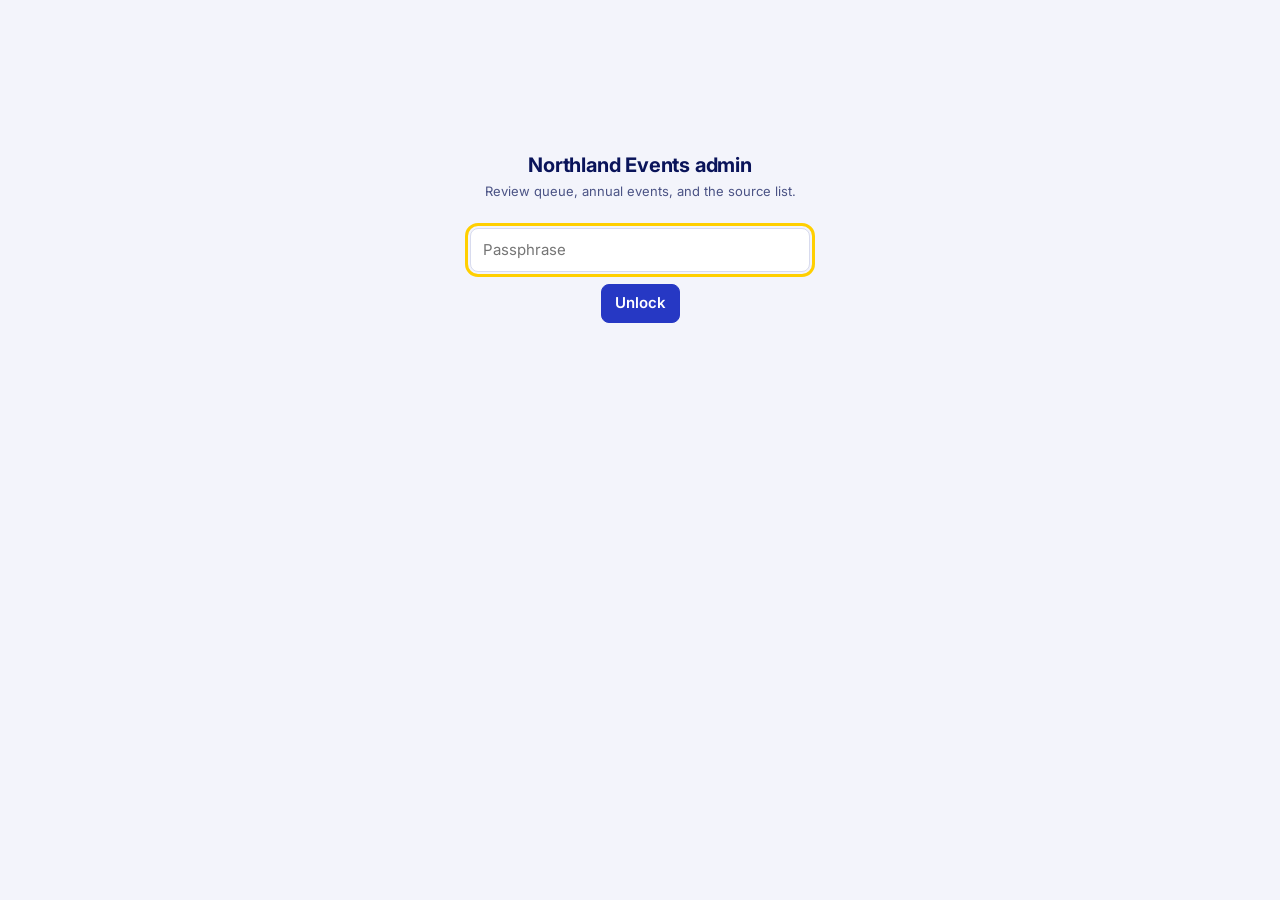
<file: site/admin.html>
<!doctype html>
<html lang="en">
<head>
<meta charset="utf-8">
<meta name="viewport" content="width=device-width, initial-scale=1">
<meta name="robots" content="noindex, nofollow">
<title>Northland Events — Admin</title>
<link rel="stylesheet" href="theme.css">
<style>
  * { box-sizing:border-box; }
  body { margin:0; background:var(--bg); color:var(--ink);
    font:15px/1.5 var(--font); }
  a { color:var(--accent); }
  .wrap { max-width:1000px; margin:0 auto; padding:24px 16px 120px; }
  h1 { font-size:20px; margin:0; }
  .sub { color:var(--muted); font-size:13px; margin:2px 0 14px; }
  button, select, input { font:inherit; color:inherit; }
  .btn { cursor:pointer; border:1px solid var(--line); border-radius:8px; padding:7px 13px;
    background:var(--panel); font-weight:600; }
  .btn.primary { background:var(--accent); color:var(--accent-ink); border-color:var(--accent); }
  .btn:disabled { opacity:.5; cursor:default; }
  input, select { border:1px solid var(--line); border-radius:8px; padding:6px 9px; background:var(--panel); }

  #lock { max-width:340px; margin:14vh auto 0; text-align:center; }
  #lock input { width:100%; margin:12px 0; padding:10px 12px; }
  .err { color:var(--no); font-size:13px; min-height:1.3em; }

  header.top { display:flex; flex-wrap:wrap; gap:10px 16px; align-items:center; }
  header.top .spacer { flex:1; }
  .runs { font-size:13px; color:var(--muted); }
  nav.tabs { display:flex; gap:4px; margin:16px 0 0; border-bottom:1px solid var(--line); }
  nav.tabs button { border:none; background:none; padding:9px 14px; cursor:pointer; font-weight:600;
    color:var(--muted); border-bottom:3px solid transparent; }
  nav.tabs button.on { color:var(--ink); border-bottom-color:var(--accent); }
  nav.tabs .n { font-variant-numeric:tabular-nums; font-weight:500; color:var(--muted); }

  .savebar { position:sticky; top:0; z-index:5; background:var(--bg); padding:10px 0;
    display:flex; flex-wrap:wrap; gap:8px 12px; align-items:center; border-bottom:1px solid var(--line); }
  .savebar .pending { font-weight:600; }
  .savebar .spacer { flex:1; }
  .note { font-size:13px; color:var(--muted); }
  .flash { font-size:13px; padding:6px 10px; border-radius:8px; }
  .flash.ok { background:var(--ok-bg); color:var(--ok); }
  .flash.bad { background:var(--no-bg); color:var(--no); }

  .filters { display:flex; flex-wrap:wrap; gap:8px; margin:12px 0; align-items:center; }
  .filters label { font-size:13px; color:var(--muted); display:flex; gap:5px; align-items:center; }

  .card { background:var(--panel); border:1px solid var(--line); border-radius:12px; padding:14px 14px 10px; margin:10px 0; }
  .card.approve { border-color:var(--ok); }
  .card.reject, .card.confirm-no { border-color:var(--no); opacity:.65; }
  .card.confirm-yes { border-color:var(--ok); }
  .when { color:var(--accent); font-weight:600; font-size:13px; }
  .card h3 { font-size:16px; margin:2px 0 3px; }
  .where { color:var(--muted); font-size:13px; }
  .tag { display:inline-block; border:1px solid var(--line); border-radius:999px; padding:1px 9px;
    font-size:12px; margin:6px 6px 0 0; background:var(--bg); }
  .tag.reason { border-color:var(--warn); color:var(--warn); background:var(--warn-bg); }
  .desc { font-size:13.5px; margin:8px 0; white-space:pre-wrap; }
  .srcs { font-size:13px; margin:4px 0 10px; }
  .acts { display:flex; gap:8px; }
  .acts button { flex:1; cursor:pointer; padding:7px; border-radius:8px; border:1px solid var(--line);
    background:var(--panel); font-weight:600; }
  .acts button.on-yes { background:var(--ok-bg); color:var(--ok); border-color:var(--ok); }
  .acts button.on-no  { background:var(--no-bg); color:var(--no); border-color:var(--no); }
  .empty { color:var(--muted); padding:30px 0; text-align:center; }
  h2.sec { font-size:15px; margin:22px 0 4px; }

  .legend { display:grid; grid-template-columns:repeat(auto-fit,minmax(230px,1fr)); gap:8px; margin:12px 0; }
  .legend div { background:var(--panel); border:1px solid var(--line); border-radius:10px; padding:9px 11px; font-size:13px; }
  .legend b { display:block; }
  .tablewrap { overflow-x:auto; border:1px solid var(--line); border-radius:10px; background:var(--panel); }
  table { border-collapse:collapse; width:100%; font-size:13.5px; }
  th, td { text-align:left; padding:7px 9px; border-bottom:1px solid var(--line); vertical-align:top; }
  th { font-size:12px; color:var(--muted); font-weight:600; position:sticky; top:0; background:var(--panel); }
  tr.changed td { background:var(--warn-bg); }
  td .small { font-size:12px; color:var(--muted); }
  .dots span { display:inline-block; width:9px; height:9px; border-radius:50%; margin-right:2px;
    background:var(--line); vertical-align:middle; }
  .dots span.y { background:var(--ok); }
  .dots span.c { background:none; border:1.5px solid var(--muted); }
  details.add { background:var(--panel); border:1px solid var(--line); border-radius:10px; padding:10px 12px; margin:12px 0; }
  details.add summary { cursor:pointer; font-weight:600; }
  .addgrid { display:grid; grid-template-columns:repeat(auto-fit,minmax(200px,1fr)); gap:8px; margin:10px 0; }
  .addgrid label { font-size:12px; color:var(--muted); display:flex; flex-direction:column; gap:3px; }
  [hidden] { display:none !important; }

  .rep { font-size:13px; border-top:1px dashed var(--line); padding:6px 0; }
  .rep:first-of-type { border-top:none; }
  .rep .who { color:var(--muted); font-size:12px; }
  .fixes { background:var(--bg); border-radius:8px; padding:8px 10px; margin:8px 0; }
  .fixes .hd { font-size:12px; color:var(--muted); font-weight:600; }
  .fixrow { display:flex; flex-wrap:wrap; gap:6px; align-items:center; margin:6px 0; }
  .fixrow input:not([type=checkbox]), .fixrow select { min-width:0; }
  .fixrow .val { flex:1 1 220px; display:flex; flex-wrap:wrap; gap:6px; align-items:center; }
  .fixrow .val input[type=text], .fixrow .val input[type=url] { flex:1 1 200px; }
  .fixrow .was { font-size:12px; color:var(--muted); flex-basis:100%; }
  .linkbtn { border:none; background:none; color:var(--accent); cursor:pointer; padding:2px 4px; font-weight:600; }
  .acts button.on-skip { background:var(--warn-bg); color:var(--warn); border-color:var(--warn); }
  .card.ignore { border-color:var(--warn); opacity:.75; }
  .rules td.off { opacity:.5; }
  .learngrid { display:grid; grid-template-columns:repeat(auto-fit,minmax(260px,1fr)); gap:8px; margin:12px 0; }
  .learngrid > div { background:var(--panel); border:1px solid var(--line); border-radius:10px; padding:9px 11px; font-size:13px; }
  .learngrid > div > b { display:block; margin-bottom:4px; }
  .bars div { font-size:13px; margin:3px 0; }
  .bars > div > b:first-child { display:inline-block; min-width:2em; margin-right:6px; text-align:right; font-variant-numeric:tabular-nums; }
</style>
</head>
<body>
<div class="wrap">

<div id="lock">
  <h1>Northland Events admin</h1>
  <p class="sub">Review queue, annual events, and the source list.</p>
  <form id="lockform">
    <input id="pass" type="password" autocomplete="current-password" placeholder="Passphrase" autofocus>
    <button class="btn primary" type="submit">Unlock</button>
  </form>
  <div class="err" id="lockerr"></div>
</div>

<main id="app" hidden>
  <header class="top">
    <div>
      <h1>Northland Events admin</h1>
      <div class="sub">Changes are saved to the project's GitHub repo. They take effect at the next scrape: daily at about 5:20 AM, or when you rebuild now.</div>
    </div>
    <div class="spacer"></div>
    <span class="runs" id="runs"></span>
    <button class="btn" id="rebuild" title="Run the scrape now (takes about 30 minutes)">Rebuild calendar now</button>
  </header>

  <nav class="tabs" id="tabs">
    <button data-tab="review" class="on">Review queue <span class="n" id="n-review"></span></button>
    <button data-tab="reports">Reports <span class="n" id="n-reports"></span></button>
    <button data-tab="annual">Annual events <span class="n" id="n-annual"></span></button>
    <button data-tab="sources">Sources <span class="n" id="n-sources"></span></button>
  </nav>

  <div class="savebar">
    <span class="pending" id="pending">No unsaved changes</span>
    <button class="btn primary" id="save" disabled>Save changes</button>
    <button class="btn" id="discard" disabled>Discard</button>
    <span class="spacer"></span>
    <span id="flash"></span>
  </div>

  <!-- REVIEW ------------------------------------------------------------ -->
  <section id="tab-review">
    <div class="filters">
      <input id="r-q" type="search" placeholder="Search title, venue, source">
      <label>Why held <select id="r-reason"><option value="">All</option></select></label>
      <label>Source <select id="r-source"><option value="">All</option></select></label>
      <label><input type="checkbox" id="r-decided"> Show decided</label>
      <span class="spacer"></span>
      <button class="btn" id="r-all-yes">Approve all shown</button>
      <button class="btn" id="r-all-no">Reject all shown</button>
    </div>
    <div class="note" id="r-summary"></div>
    <div id="r-list"></div>
  </section>

  <!-- REPORTS ----------------------------------------------------------- -->
  <section id="tab-reports" hidden>
    <p class="note">Problems people reported from the public calendar, grouped by event. <b>Apply fix</b> saves the correction (edit it first if needed), and it's re-applied at every scrape. <b>Can't verify</b> dismisses it. <b>Reject</b> means the calendar was right. Rejected category reports also teach the categorizer it was right.</p>
    <div class="err" id="rep-setup" hidden></div>
    <div class="filters">
      <input id="rep-q" type="search" placeholder="Search title or note">
      <label>Problem <select id="rep-kind"><option value="">All</option></select></label>
    </div>
    <div id="rep-list"></div>

    <h2 class="sec">What the categorizer has learned</h2>
    <div id="learn"></div>

    <h2 class="sec">Fixes you've applied <span class="n" id="n-fixes"></span></h2>
    <p class="note">Undo removes a fix immediately. The event goes back to what its source says at the next scrape.</p>
    <div id="fixes-list"></div>
  </section>

  <!-- ANNUAL ------------------------------------------------------------ -->
  <section id="tab-annual" hidden>
    <p class="note">The scraper spots likely annual events from titles ("45th Annual…") and confirms them after seeing them in two years. Confirm or reject a suspected one here, and your call overrides the automatic guess.</p>
    <input id="a-q" type="search" placeholder="Search">
    <h2 class="sec">Suspected annual <span class="n" id="a-n-likely"></span></h2>
    <div id="a-likely"></div>
    <h2 class="sec">Confirmed annual <span class="n" id="a-n-confirmed"></span></h2>
    <div id="a-confirmed"></div>
    <h2 class="sec">Marked not annual <span class="n" id="a-n-rejected"></span></h2>
    <div id="a-rejected"></div>
  </section>

  <!-- SOURCES ----------------------------------------------------------- -->
  <section id="tab-sources" hidden>
    <div class="legend">
      <div><b>Trusted source</b>Publishes on its own. No extra check.</div>
      <div><b>Source</b>Needs a second, independent website listing the same event, or your approval.</div>
      <div><b>Potential source</b>Scraped, but every event comes to your review queue. It moves up to Source automatically after producing events on <span id="promote-rule">5 of its last 7</span> runs, unless you've set its tier yourself.</div>
    </div>

    <details class="add">
      <summary>Add a potential source</summary>
      <form id="addform">
        <div class="addgrid">
          <label>Name <input name="name" required maxlength="120" placeholder="Two Harbors Area Chamber"></label>
          <label>Website <input name="url" type="url" required placeholder="https://…"></label>
          <label>Events page (optional) <input name="events_url" type="url" placeholder="https://…/events"></label>
          <label>Area (filter label) <input name="area" maxlength="60" placeholder="Two Harbors"></label>
          <label>State <select name="state"><option>MN</option><option>WI</option><option>MI</option></select></label>
          <label>Kind <select name="category">
            <option value="venue">Venue / organization</option><option value="chamber">Chamber</option>
            <option value="tourism">Tourism</option><option value="gov">Government</option>
            <option value="news">News / media</option><option value="aggregator">Aggregator</option>
            <option value="social">Social</option></select></label>
        </div>
        <button class="btn primary" type="submit">Add to the scrape list</button>
        <span class="note">It's added right away as a Potential source. The scraper tries every calendar format it knows on it at the next run.</span>
        <div class="err" id="adderr"></div>
      </form>
    </details>

    <div class="filters">
      <input id="s-q" type="search" placeholder="Search name, area, platform">
      <label>Tier <select id="s-tier"><option value="">All</option><option value="trusted">Trusted</option><option value="source">Source</option><option value="potential">Potential</option></select></label>
      <label>Status <select id="s-status"><option value="">All</option></select></label>
      <span class="note" id="s-summary"></span>
    </div>
    <div class="tablewrap"><table>
      <thead><tr><th>Source</th><th>Area</th><th>Tier</th><th>Status</th><th>Last run</th><th>Last 7 runs</th><th>Notes</th></tr></thead>
      <tbody id="s-rows"></tbody>
    </table></div>
  </section>
</main>
</div>

<script>
"use strict";
// ── state ────────────────────────────────────────────────────────────────────
let PASS = "";
const S = {
  queue: [], decided: new Map(),          // review: key -> saved decision
  annual: { likely: [], confirmed: [], rejected: [] }, annualDecided: new Map(),
  sources: [],                            // merged registry + run history
  promote: { window: 7, min_runs: 5 },
  reports: [], reportsConfigured: true, learning: null, corrections: [], rulesOff: new Set(),
};
const P = { review: new Map(), annual: new Map(), sources: new Map(),     // pending
            reports: new Map(), rules: new Map() };
const DRAFT = new Map();   // report group -> editable fixes [{field, value}]
let TAB = "review";

const $ = (id) => document.getElementById(id);
const esc = (s) => String(s ?? "").replace(/[&<>"']/g, (c) => ({"&":"&amp;","<":"&lt;",">":"&gt;",'"':"&quot;","'":"&#39;"}[c]));
const store = { get(k) { try { return sessionStorage.getItem(k); } catch { return null; } },
                set(k, v) { try { sessionStorage.setItem(k, v); } catch {} },
                del(k) { try { sessionStorage.removeItem(k); } catch {} } };

async function api(path, opts = {}) {
  const res = await fetch(path, { ...opts, headers: { "X-Admin-Key": PASS, "Content-Type": "application/json", ...(opts.headers || {}) } });
  let data = {};
  try { data = await res.json(); } catch {}
  if (!res.ok) throw new Error(data.error || `HTTP ${res.status}`);
  return data;
}
async function staticJson(path, fallback) {
  try { const r = await fetch(path, { cache: "no-store" }); return r.ok ? await r.json() : fallback; }
  catch { return fallback; }
}
function flash(msg, ok = true) {
  const f = $("flash"); f.className = "flash " + (ok ? "ok" : "bad"); f.textContent = msg;
  clearTimeout(flash.t); flash.t = setTimeout(() => { f.textContent = ""; f.className = ""; }, ok ? 6000 : 15000);
}
function fmtWhen(iso, allDay) {
  if (!iso) return "";
  const d = new Date(iso);
  const day = d.toLocaleDateString(undefined, { weekday: "short", month: "short", day: "numeric", year: "numeric" });
  return allDay || (d.getHours() === 0 && d.getMinutes() === 0) ? day
    : `${day} · ${d.toLocaleTimeString(undefined, { hour: "numeric", minute: "2-digit" })}`;
}

// ── unlock ───────────────────────────────────────────────────────────────────
$("lockform").addEventListener("submit", async (e) => {
  e.preventDefault();
  PASS = $("pass").value;
  $("lockerr").textContent = "Checking…";
  try { await api("/api/login", { method: "POST", body: "{}" }); }
  catch (err) { $("lockerr").textContent = err.message; return; }
  store.set("nl-admin", PASS);
  start();
});
(async () => {
  const saved = store.get("nl-admin");
  if (!saved) return;
  PASS = saved;
  try { await api("/api/login", { method: "POST", body: "{}" }); start(); } catch { store.del("nl-admin"); }
})();

async function start() {
  $("lock").hidden = true; $("app").hidden = false;
  await Promise.all([loadReview(), loadAnnual(), loadSources(), loadRuns(), loadReports()]);
  renderAll();
}

// ── tabs ─────────────────────────────────────────────────────────────────────
$("tabs").addEventListener("click", (e) => {
  const b = e.target.closest("button[data-tab]"); if (!b) return;
  TAB = b.dataset.tab;
  for (const x of $("tabs").querySelectorAll("button")) x.classList.toggle("on", x === b);
  for (const t of ["review", "reports", "annual", "sources"]) $("tab-" + t).hidden = t !== TAB;
});

// ── loading ──────────────────────────────────────────────────────────────────
async function loadReview() {
  const [q, d] = await Promise.all([staticJson("data/review_queue.json", { events: [] }), api("/api/decisions")]);
  S.queue = q.events || [];
  S.decided = new Map(d.items.filter((r) => r.decision).map((r) => [r.key, r.decision]));
  const reasons = [...new Set(S.queue.map((e) => e.reason || "single source, not yet corroborated"))].sort();
  $("r-reason").innerHTML = '<option value="">All</option>' + reasons.map((r) => `<option>${esc(r)}</option>`).join("");
  const srcs = [...new Set(S.queue.map((e) => e.source?.name).filter(Boolean))].sort();
  $("r-source").innerHTML = '<option value="">All</option>' + srcs.map((r) => `<option>${esc(r)}</option>`).join("");
}
async function loadAnnual() {
  const [v, d] = await Promise.all([staticJson("data/recurring_events.json", {}), api("/api/annual")]);
  S.annual = { likely: v.likely || [], confirmed: v.confirmed || [], rejected: v.rejected || [] };
  S.annualDecided = new Map(d.items.filter((r) => r.decision).map((r) => [r.key, r.decision]));
}
function deriveTier(s) {   // mirror of registry.Source.effective_tier
  if (["trusted", "source", "potential"].includes(s.tier)) return s.tier;
  if (s.trust === "high") return "trusted";
  if (s.trust === "low") return "source";
  return ["social", "aggregator"].includes(s.category) ? "source" : "trusted";
}
async function loadSources() {
  const [view, live] = await Promise.all([staticJson("data/sources.json", { sources: [] }), api("/api/sources")]);
  if (view.promote_rule) S.promote = view.promote_rule;
  $("promote-rule").textContent = `${S.promote.min_runs} of its last ${S.promote.window}`;
  const hist = new Map((view.sources || []).map((s) => [s.id, s]));
  S.sources = live.sources.map((s) => {
    const h = hist.get(s.id) || {};
    return { ...s, tier: deriveTier(s), tier_set: !!s.tier, autopromote: s.autopromote === "yes",
             runs: h.runs || [], last_events: h.last_events, last_queued: h.last_queued };
  });
  const statuses = [...new Set(S.sources.map((s) => s.status))].sort();
  $("s-status").innerHTML = '<option value="">All</option>' + statuses.map((x) => `<option>${esc(x)}</option>`).join("");
}
async function loadRuns() {
  try {
    const { runs } = await api("/api/runs");
    const r = runs[0];
    if (!r) { $("runs").textContent = ""; return; }
    const when = new Date(r.updated_at).toLocaleString(undefined, { month: "short", day: "numeric", hour: "numeric", minute: "2-digit" });
    $("runs").innerHTML = r.status === "completed"
      ? `Last scrape: <a href="${esc(r.url)}" target="_blank" rel="noopener">${esc(r.conclusion)}</a>, ${esc(when)}`
      : `Scrape <a href="${esc(r.url)}" target="_blank" rel="noopener">${esc(r.status.replace("_", " "))}</a>, started ${esc(when)}`;
    if (r.status !== "completed") setTimeout(loadRuns, 60000);
  } catch (err) { $("runs").textContent = ""; }
}

// ── pending changes / save ───────────────────────────────────────────────────
function pendingCount() { return P.review.size + P.annual.size + P.sources.size + P.reports.size + P.rules.size; }
function updateSavebar() {
  const n = pendingCount();
  $("pending").textContent = n ? `${n} unsaved change${n === 1 ? "" : "s"}` : "No unsaved changes";
  $("save").disabled = $("discard").disabled = !n;
}
window.addEventListener("beforeunload", (e) => { if (pendingCount()) { e.preventDefault(); e.returnValue = ""; } });

$("discard").addEventListener("click", () => {
  P.review.clear(); P.annual.clear(); P.sources.clear(); P.reports.clear(); P.rules.clear(); DRAFT.clear(); renderAll();
});
$("save").addEventListener("click", async () => {
  $("save").disabled = true;
  const done = [];
  try {
    if (P.review.size) {
      const items = [...P.review.values()];
      await api("/api/decisions", { method: "POST", body: JSON.stringify({ items }) });
      for (const it of items) it.decision ? S.decided.set(it.key, it.decision) : S.decided.delete(it.key);
      done.push(`${items.length} review decision${items.length === 1 ? "" : "s"}`); P.review.clear();
    }
    if (P.annual.size) {
      const items = [...P.annual.values()];
      await api("/api/annual", { method: "POST", body: JSON.stringify({ items }) });
      for (const it of items) it.decision ? S.annualDecided.set(it.key, it.decision) : S.annualDecided.delete(it.key);
      done.push(`${items.length} annual decision${items.length === 1 ? "" : "s"}`); P.annual.clear();
    }
    if (P.sources.size) {
      const changes = [...P.sources.entries()].map(([id, c]) => ({ id, ...c }));
      await api("/api/sources", { method: "POST", body: JSON.stringify({ changes }) });
      for (const c of changes) {
        const s = S.sources.find((x) => x.id === c.id);
        if (c.tier) { s.tier = c.tier; s.tier_set = true; s.autopromote = false; }
        if (c.status) s.status = c.status;
      }
      done.push(`${changes.length} source change${changes.length === 1 ? "" : "s"}`); P.sources.clear();
    }
    if (P.reports.size) {
      const items = [], groups = [...P.reports.entries()];
      for (const [gk, p] of groups) {
        const corrections = p.decision === "apply" ? fixesFor(gk).filter((f) => f.value !== "" || f.field === "hide") : [];
        if (p.decision === "apply" && !corrections.length) throw new Error(`"${groupOf(gk).title}": fill in the fix, or choose Can't verify`);
        for (const r of groupOf(gk).reports) items.push({ id: r.id, decision: p.decision, corrections });
      }
      await api("/api/reports/resolve", { method: "POST", body: JSON.stringify({ items }) });
      const gone = new Set(items.map((i) => i.id));
      S.reports = S.reports.filter((r) => !gone.has(r.id));
      for (const [gk] of groups) DRAFT.delete(gk);
      done.push(`${groups.length} report${groups.length === 1 ? "" : "s"}`); P.reports.clear();
      loadCorrections().then(renderReports);
    }
    if (P.rules.size) {
      const items = [...P.rules.entries()].map(([key, decision]) => ({ key, decision }));
      await api("/api/category-rules", { method: "POST", body: JSON.stringify({ items }) });
      for (const it of items) it.decision ? S.rulesOff.add(it.key) : S.rulesOff.delete(it.key);
      done.push(`${items.length} learned-rule switch${items.length === 1 ? "" : "es"}`); P.rules.clear();
    }
    flash(`Saved ${done.join(", ")}. They apply at the next scrape.`);
  } catch (err) {
    flash(`Not saved: ${err.message}. Your unsaved changes are kept; try Save again.`, false);
  }
  renderAll();
});

// ── review tab ───────────────────────────────────────────────────────────────
function reviewState(key) { return P.review.has(key) ? P.review.get(key).decision : (S.decided.get(key) || ""); }
function reviewShown() {
  const q = $("r-q").value.trim().toLowerCase(), reason = $("r-reason").value, src = $("r-source").value;
  const showDecided = $("r-decided").checked;
  return S.queue.filter((e) => {
    if (!showDecided && S.decided.has(e.key) && !P.review.has(e.key)) return false;
    if (reason && (e.reason || "single source, not yet corroborated") !== reason) return false;
    if (src && e.source?.name !== src) return false;
    if (q && !`${e.title} ${e.venue} ${e.city} ${e.source?.name}`.toLowerCase().includes(q)) return false;
    return true;
  });
}
function setReview(e, decision) {
  const saved = S.decided.get(e.key) || "";
  if (decision === saved) P.review.delete(e.key);
  else P.review.set(e.key, { key: e.key, decision, title: e.title, date: (e.start || "").slice(0, 10), source: e.source?.name || "" });
}
function renderReview() {
  const shown = reviewShown();
  const open = S.queue.filter((e) => !S.decided.has(e.key)).length;
  $("n-review").textContent = open;
  $("r-summary").textContent = `${shown.length} shown · ${open} waiting · ${S.decided.size} decided so far (decided items leave the queue after the next scrape)`;
  $("r-list").innerHTML = shown.length ? shown.slice(0, 300).map((e) => {
    const st = reviewState(e.key);
    const srcs = (e.sources && e.sources.length ? e.sources : [e.source]).filter(Boolean)
      .map((s) => `<a href="${esc(s.url)}" target="_blank" rel="noopener">${esc(s.name)}</a>`).join(" · ");
    return `<div class="card ${st}" data-key="${esc(e.key)}">
      <div class="when">${esc(fmtWhen(e.start, e.all_day))}</div>
      <h3>${esc(e.title)}</h3>
      <div class="where">${esc([e.venue, e.city].filter(Boolean).join(", "))}</div>
      <div><span class="tag reason">${esc(e.reason || "single source, not yet corroborated")}</span>${e.category ? `<span class="tag">${esc(e.category)}</span>` : ""}${e.area ? `<span class="tag">${esc(e.area)}</span>` : ""}</div>
      ${e.description ? `<div class="desc">${esc(e.description.slice(0, 400))}${e.description.length > 400 ? "…" : ""}</div>` : ""}
      <div class="srcs">Listed by: ${srcs || "—"}</div>
      <div class="acts">
        <button data-d="approve" class="${st === "approve" ? "on-yes" : ""}">Approve</button>
        <button data-d="reject" class="${st === "reject" ? "on-no" : ""}">Reject</button>
        <button data-d="">Undecided</button>
      </div></div>`;
  }).join("") + (shown.length > 300 ? `<div class="empty">Showing the first 300. Narrow the filters to see the rest.</div>` : "")
    : `<div class="empty">Nothing waiting for review.</div>`;
}
$("r-list").addEventListener("click", (ev) => {
  const b = ev.target.closest("button[data-d]"); if (!b) return;
  const key = b.closest(".card").dataset.key;
  setReview(S.queue.find((e) => e.key === key), b.dataset.d);
  renderReview(); updateSavebar();
});
for (const id of ["r-q", "r-reason", "r-source", "r-decided"]) $(id).addEventListener("input", renderReview);
function bulk(decision) {
  const shown = reviewShown().slice(0, 300);
  if (!shown.length || !confirm(`${decision === "approve" ? "Approve" : "Reject"} all ${shown.length} shown events?`)) return;
  for (const e of shown) setReview(e, decision);
  renderReview(); updateSavebar();
}
$("r-all-yes").addEventListener("click", () => bulk("approve"));
$("r-all-no").addEventListener("click", () => bulk("reject"));

// ── reports tab (community "Report a problem") ───────────────────────────────
const KIND_LABEL = { when: "Wrong date or time", category: "Wrong category", location: "Wrong place",
  title: "Wrong title or description", cancelled: "Cancelled or postponed", duplicate: "Listed more than once",
  "not-public": "Not public / spam", link: "Link doesn't work", other: "Something else" };
const CAT_LABEL = { music: "Music", arts: "Arts & Theater", family: "Family", "food-drink": "Food & Drink",
  "sports-rec": "Sports & Rec", community: "Community", education: "Classes & Talks", holiday: "Holiday", other: "Other" };
const FIX_LABEL = { category: "Category", when: "Date / time", venue: "Venue", city: "City", state: "State",
  title: "Title", url: "Link", hide: "Hide this event" };

async function loadReports() {
  try {
    const r = await api("/api/reports");
    S.reportsConfigured = r.configured !== false;
    S.reports = r.items || [];
  } catch (err) { S.reportsConfigured = true; S.reports = []; flash(`Couldn't load reports: ${err.message}`, false); }
  const [learning, rules] = await Promise.all([
    staticJson("data/category_learning.json", null),
    api("/api/category-rules").catch(() => ({ items: [] })),
    loadCorrections(),
  ]);
  S.learning = learning;
  S.rulesOff = new Set(rules.items.filter((r) => r.decision === "off").map((r) => r.key));
  const kinds = [...new Set(S.reports.map((r) => r.kind))].sort();
  $("rep-kind").innerHTML = '<option value="">All</option>' + kinds.map((k) => `<option value="${k}">${esc(KIND_LABEL[k] || k)}</option>`).join("");
}
async function loadCorrections() {
  try { S.corrections = (await api("/api/corrections")).items || []; } catch { S.corrections = []; }
}

function reportGroups() {
  const by = new Map();
  for (const r of [...S.reports].sort((a, b) => a.at.localeCompare(b.at))) {
    const gk = `${r.event}|${r.kind}`;
    if (!by.has(gk)) by.set(gk, { gk, kind: r.kind, event: r.event, snap: r.snapshot || {}, title: r.snapshot?.title || "", reports: [] });
    by.get(gk).reports.push(r);
  }
  return [...by.values()];
}
function groupOf(gk) { return reportGroups().find((g) => g.gk === gk); }

// "when" is stored as 2026-10-14T10:00/2026-10-14T11:00 (or a bare date = all day)
function parseWhen(v) {
  const [a = "", b = ""] = String(v || "").split("/");
  return { date: a.slice(0, 10), start: a.slice(11, 16), end: b.slice(11, 16), allDay: !!a && !a.includes("T") };
}
function composeWhen(w) {
  if (!w.date) return "";
  if (w.allDay || !w.start) return w.date;
  return `${w.date}T${w.start}${w.end ? `/${w.date}T${w.end}` : ""}`;
}
function proposalFixes(g) {
  // newest report with a suggestion wins
  const withValue = [...g.reports].reverse().find((r) => r.value && Object.keys(r.value).length) || g.reports[0];
  const v = withValue.value || {}, s = g.snap;
  switch (g.kind) {
    case "when": return [{ field: "when", value: v.date ? composeWhen({ date: v.date, start: v.start, end: v.end, allDay: v.all_day }) : "" }];
    case "category": return [{ field: "category", value: v.category || "" }];
    case "location": {
      const out = ["venue", "city", "state"].filter((k) => v[k] && v[k] !== s[k] && v[k] !== "Other").map((k) => ({ field: k, value: v[k] }));
      return out.length ? out : [{ field: "city", value: "" }];
    }
    case "title": return [{ field: "title", value: v.title || "" }];
    case "link": return [{ field: "url", value: v.url || "" }];
    case "cancelled": case "duplicate": case "not-public": return [{ field: "hide", value: g.kind }];
    default: return [];
  }
}
function fixesFor(gk) {
  if (!DRAFT.has(gk)) DRAFT.set(gk, proposalFixes(groupOf(gk)).map((f) => ({ ...f })));
  return DRAFT.get(gk);
}
function wasText(s, field) {
  if (field === "when") return fmtWhen(s.start, s.all_day) + (s.end ? ` → ${fmtWhen(s.end, s.all_day)}` : "");
  if (field === "category") return CAT_LABEL[s.category] || s.category || "";
  return field === "hide" ? "" : String(s[field] ?? "");
}
function fixRow(f, i, snap) {
  let val;
  if (f.field === "category") {
    val = `<select data-i="${i}" data-k="value">${Object.entries(CAT_LABEL).map(([k, l]) => `<option value="${k}" ${k === f.value ? "selected" : ""}>${esc(l)}</option>`).join("")}</select>`;
  } else if (f.field === "when") {
    const w = parseWhen(f.value);
    val = `<input type="date" data-i="${i}" data-w="date" value="${esc(w.date)}">
      <input type="time" data-i="${i}" data-w="start" value="${esc(w.start)}" ${w.allDay ? "disabled" : ""}> to
      <input type="time" data-i="${i}" data-w="end" value="${esc(w.end)}" ${w.allDay ? "disabled" : ""}>
      <label class="note"><input type="checkbox" data-i="${i}" data-w="allDay" ${w.allDay ? "checked" : ""}> all day</label>`;
  } else if (f.field === "hide") {
    val = `<span class="note">Removed from the calendar (${esc(f.value || "hidden")})</span>`;
  } else {
    val = `<input type="${f.field === "url" ? "url" : "text"}" data-i="${i}" data-k="value" value="${esc(f.value)}" maxlength="300">`;
  }
  const was = wasText(snap, f.field);
  return `<div class="fixrow">
    <select data-i="${i}" data-k="field">${Object.entries(FIX_LABEL).map(([k, l]) => `<option value="${k}" ${k === f.field ? "selected" : ""}>${esc(l)}</option>`).join("")}</select>
    <span class="val">${val}</span>
    <button class="linkbtn" data-rm="${i}" title="Remove this fix">✕</button>
    ${was ? `<span class="was">Now: ${esc(was)}</span>` : ""}
  </div>`;
}
function reportCard(g) {
  const p = P.reports.get(g.gk), st = p ? p.decision : "";
  const s = g.snap;
  const src = (s.sources || [])[0];
  const reps = g.reports.map((r) => {
    const v = r.value || {};
    const sugg = Object.entries(v).filter(([k]) => k !== "all_day").map(([k, x]) => `${k}: ${x}`).join(", ") + (v.all_day ? " (all day)" : "");
    return `<div class="rep">${sugg ? `<div>Suggests <b>${esc(sugg)}</b></div>` : ""}${r.note ? `<div>“${esc(r.note)}”</div>` : ""}
      <div class="who">${esc(new Date(r.at).toLocaleString())}${r.contact ? ` · <a href="mailto:${esc(r.contact)}">${esc(r.contact)}</a>` : ""}</div></div>`;
  }).join("");
  const fixes = fixesFor(g.gk);
  return `<div class="card ${st === "apply" ? "approve" : st === "reject" ? "reject" : st === "ignore" ? "ignore" : ""}" data-gk="${esc(g.gk)}">
    <div class="when">${esc(fmtWhen(s.start, s.all_day))}</div>
    <h3>${esc(s.title)}</h3>
    <div class="where">${esc([s.venue, s.city, s.state].filter(Boolean).join(", "))}</div>
    <div><span class="tag reason">${esc(KIND_LABEL[g.kind] || g.kind)}${g.reports.length > 1 ? ` · ${g.reports.length} reports` : ""}</span>
      ${s.category ? `<span class="tag">${esc(CAT_LABEL[s.category] || s.category)}</span>` : ""}
      ${s.url ? `<a class="tag" href="${esc(s.url)}" target="_blank" rel="noopener">event page</a>` : ""}
      ${src ? `<a class="tag" href="${esc(src.url)}" target="_blank" rel="noopener">${esc(src.name)}</a>` : ""}</div>
    <div style="margin-top:6px">${reps}</div>
    <div class="fixes"><div class="hd">Fix to apply</div>
      ${fixes.map((f, i) => fixRow(f, i, s)).join("") || '<div class="note">No fix yet.</div>'}
      <button class="linkbtn" data-add="1">+ Add a fix</button></div>
    <div class="acts">
      <button data-d="apply" class="${st === "apply" ? "on-yes" : ""}">Apply fix</button>
      <button data-d="ignore" class="${st === "ignore" ? "on-skip" : ""}">Can't verify</button>
      <button data-d="reject" class="${st === "reject" ? "on-no" : ""}">Reject (calendar is right)</button>
      <button data-d="">Undecided</button>
    </div></div>`;
}
function renderReports() {
  $("rep-setup").hidden = S.reportsConfigured;
  $("rep-setup").textContent = S.reportsConfigured ? "" : "Reporting isn't switched on yet: the Worker has no REPORTS storage. See docs/DEPLOY.md §11.";
  const q = $("rep-q").value.trim().toLowerCase(), kind = $("rep-kind").value;
  const groups = reportGroups().filter((g) => (!kind || g.kind === kind)
    && (!q || `${g.title} ${g.reports.map((r) => r.note).join(" ")}`.toLowerCase().includes(q)));
  $("n-reports").textContent = reportGroups().length || "";
  $("rep-list").innerHTML = groups.length ? groups.map(reportCard).join("") : `<div class="empty">No open reports.</div>`;
  renderLearning();
  renderFixes();
}
$("rep-list").addEventListener("click", (ev) => {
  const card = ev.target.closest(".card"); if (!card) return;
  const gk = card.dataset.gk, fixes = fixesFor(gk);
  const d = ev.target.closest("button[data-d]"), rm = ev.target.closest("button[data-rm]"), add = ev.target.closest("button[data-add]");
  if (d) { d.dataset.d ? P.reports.set(gk, { decision: d.dataset.d }) : P.reports.delete(gk); }
  else if (rm) fixes.splice(Number(rm.dataset.rm), 1);
  else if (add) fixes.push({ field: "category", value: groupOf(gk).snap.category || "" });
  else return;
  renderReports(); updateSavebar();
});
$("rep-list").addEventListener("change", (ev) => {
  const el = ev.target, card = el.closest(".card"); if (!card || el.dataset.i === undefined) return;
  const f = fixesFor(card.dataset.gk)[Number(el.dataset.i)];
  if (el.dataset.k === "field") {
    f.field = el.value;
    const s = groupOf(card.dataset.gk).snap;
    f.value = el.value === "hide" ? "hidden" : el.value === "when" ? composeWhen(parseWhen(`${s.start || ""}`)) : el.value === "category" ? s.category || "" : s[el.value] || "";
    renderReports();
  } else if (el.dataset.k === "value") f.value = el.value;
  else if (el.dataset.w) {
    const w = parseWhen(f.value);
    w[el.dataset.w] = el.type === "checkbox" ? el.checked : el.value;
    f.value = composeWhen(w);
    if (el.dataset.w === "allDay") renderReports();
  }
});
for (const id of ["rep-q", "rep-kind"]) $(id).addEventListener("input", renderReports);

function renderLearning() {
  const L = S.learning;
  if (!L) { $("learn").innerHTML = `<div class="empty">Nothing yet. This fills in after the first scrape that follows a category fix.</div>`; return; }
  const cat = (c) => esc(CAT_LABEL[c] || c);
  const feat = (f) => f.startsWith("source:") ? `events from <b>${esc(f.slice(7))}</b>` : `titles with “<b>${esc(f)}</b>”`;
  const ruleOn = (r) => P.rules.has(r.key) ? P.rules.get(r.key) !== "off" : !S.rulesOff.has(r.key);
  const conf = (L.confusion || []).slice(0, 10).map((c) => `<div><b>${c.count}</b> called ${cat(c.from)}, should be ${cat(c.to)}</div>`).join("");
  const rules = (L.rules || []).map((r) => `<tr data-rule="${esc(r.key)}"><td class="${ruleOn(r) ? "" : "off"}">${feat(r.feature)}: ${cat(r.from)} → <b>${cat(r.to)}</b>
      <div class="small">${r.support} fixes agree${r.against ? `, ${r.against} disagree` : ""} · changed ${r.applied || 0} events last run · e.g. ${esc((r.examples || []).slice(0, 3).join("; "))}</div></td>
      <td><label class="note"><input type="checkbox" data-rule-on ${ruleOn(r) ? "checked" : ""}> on</label></td></tr>`).join("");
  const pend = (L.pending || []).slice(0, 12).map((r) => `<div><b>${r.support}</b> ${feat(r.feature)}: ${cat(r.from)} → ${cat(r.to)}${r.support < L.min_support ? ` <span class="small">(needs ${L.min_support - r.support} more)</span>` : ` <span class="small">(${r.against} disagree)</span>`}</div>`).join("");
  $("learn").innerHTML = `<p class="note">Built from ${L.corrections} category fix${L.corrections === 1 ? "" : "es"} and ${L.confirmations} rejected category report${L.confirmations === 1 ? "" : "s"}. A rule switches on once ${L.min_support} different events agree and at least ${Math.round(L.min_share * 100)}% of the evidence points the same way. Rules change every matching event, not only the reported ones.</p>
    <div class="learngrid">
      <div><b>Most common mistakes</b><div class="bars">${conf || '<span class="small">None yet.</span>'}</div></div>
      <div><b>Almost learned</b><div class="bars">${pend || '<span class="small">None yet.</span>'}</div></div>
    </div>
    ${rules ? `<div class="tablewrap"><table class="rules"><thead><tr><th>Learned rule</th><th></th></tr></thead><tbody>${rules}</tbody></table></div>`
            : `<div class="note">No rules learned yet.</div>`}`;
}
$("learn").addEventListener("change", (ev) => {
  const box = ev.target.closest("input[data-rule-on]"); if (!box) return;
  const key = box.closest("tr").dataset.rule;
  const want = box.checked ? "" : "off", saved = S.rulesOff.has(key) ? "off" : "";
  want === saved ? P.rules.delete(key) : P.rules.set(key, want);
  renderLearning(); updateSavebar();
});

function renderFixes() {
  const rows = S.corrections.filter((r) => r.decision === "apply").sort((a, b) => (b.decided_at || "").localeCompare(a.decided_at || ""));
  $("n-fixes").textContent = rows.length ? `(${rows.length})` : "";
  $("fixes-list").innerHTML = rows.length ? `<div class="tablewrap"><table><thead><tr><th>Event</th><th>Fix</th><th>Saved</th><th></th></tr></thead><tbody>${
    rows.slice(0, 100).map((r) => `<tr data-key="${esc(r.key)}"><td>${esc(r.title)}<div class="small">${esc(r.date)}</div></td>
      <td>${esc(FIX_LABEL[r.field] || r.field)}: ${r.was ? `${esc(r.field === "category" ? CAT_LABEL[r.was] || r.was : r.was)} → ` : ""}<b>${esc(r.field === "category" ? CAT_LABEL[r.value] || r.value : r.value)}</b></td>
      <td class="small">${esc((r.decided_at || "").slice(0, 10))}</td>
      <td><button class="linkbtn" data-undo>Undo</button></td></tr>`).join("")}</tbody></table></div>`
    : `<div class="empty">None yet.</div>`;
}
$("fixes-list").addEventListener("click", async (ev) => {
  const b = ev.target.closest("button[data-undo]"); if (!b) return;
  const key = b.closest("tr").dataset.key, row = S.corrections.find((r) => r.key === key);
  if (!confirm(`Undo the ${FIX_LABEL[row.field] || row.field} fix on "${row.title}"?`)) return;
  try {
    await api("/api/corrections", { method: "POST", body: JSON.stringify({ items: [{ key, decision: "" }] }) });
    S.corrections = S.corrections.filter((r) => r.key !== key);
    flash("Fix undone. The event goes back to its source's version at the next scrape.");
    renderFixes();
  } catch (err) { flash(`Couldn't undo: ${err.message}`, false); }
});

// ── annual tab ───────────────────────────────────────────────────────────────
function annualState(key) { return P.annual.has(key) ? P.annual.get(key).decision : (S.annualDecided.get(key) || ""); }
function annualCard(r) {
  const st = annualState(r.key);
  const cls = st === "confirm" ? "confirm-yes" : st === "reject" ? "confirm-no" : "";
  return `<div class="card ${cls}" data-key="${esc(r.key)}">
    <div class="when">Next expected: ${esc(r.predicted_next || "unknown")}</div>
    <h3>${esc(r.title)}</h3>
    <div class="where">${esc([r.venue, r.city || r.area].filter(Boolean).join(", "))}</div>
    <div>${(r.years_seen || []).map((y) => `<span class="tag">seen ${esc(y)}</span>`).join("")}${(r.signal_reasons || []).map((x) => `<span class="tag">${esc(x)}</span>`).join("")}${r.last_url ? ` <a class="tag" href="${esc(r.last_url)}" target="_blank" rel="noopener">last listing</a>` : ""}</div>
    <div class="acts" style="margin-top:10px">
      <button data-d="confirm" class="${st === "confirm" ? "on-yes" : ""}">Annual event</button>
      <button data-d="reject" class="${st === "reject" ? "on-no" : ""}">Not annual</button>
      <button data-d="">No decision</button>
    </div></div>`;
}
function renderAnnual() {
  const q = $("a-q").value.trim().toLowerCase();
  const f = (rows) => rows.filter((r) => !q || `${r.title} ${r.city} ${r.area}`.toLowerCase().includes(q));
  const all = [...S.annual.likely, ...S.annual.confirmed, ...S.annual.rejected];
  // place each series by its current (pending > saved > automatic) decision
  const likely = [], confirmed = [], rejected = [];
  for (const r of all) {
    const st = annualState(r.key);
    if (st === "reject") rejected.push(r);
    else if (st === "confirm") confirmed.push(r);
    // no owner decision: confirmed only if the scraper confirmed it on its own
    // (two years seen); anything else, including an undone decision, is suspected
    else if (S.annual.confirmed.includes(r) && r.owner_decision !== "confirm") confirmed.push(r);
    else likely.push(r);
  }
  $("n-annual").textContent = likely.filter((r) => !annualState(r.key)).length;
  for (const [id, rows] of [["likely", likely], ["confirmed", confirmed], ["rejected", rejected]]) {
    const shown = f(rows);
    $("a-n-" + id).textContent = `(${shown.length})`;
    $("a-" + id).innerHTML = shown.length ? shown.map(annualCard).join("") : `<div class="empty">None.</div>`;
  }
}
$("tab-annual").addEventListener("click", (ev) => {
  const b = ev.target.closest("button[data-d]"); if (!b) return;
  const key = b.closest(".card").dataset.key;
  const r = [...S.annual.likely, ...S.annual.confirmed, ...S.annual.rejected].find((x) => x.key === key);
  const saved = S.annualDecided.get(key) || "";
  if (b.dataset.d === saved) P.annual.delete(key);
  else P.annual.set(key, { key, decision: b.dataset.d, title: r.title });
  renderAnnual(); updateSavebar();
});
$("a-q").addEventListener("input", renderAnnual);

// ── sources tab ──────────────────────────────────────────────────────────────
const TIER_LABEL = { trusted: "Trusted source", source: "Source", potential: "Potential source" };
const STATUS_OPTS = ["active", "paused", "todo", "no-calendar", "blocked", "broken", "dead", "duplicate", "closed"];
function srcVal(s, field) { const p = P.sources.get(s.id); return p && p[field] !== undefined ? p[field] : s[field]; }
function renderSources() {
  const q = $("s-q").value.trim().toLowerCase(), tier = $("s-tier").value, status = $("s-status").value;
  const rows = S.sources.filter((s) => (!tier || srcVal(s, "tier") === tier) && (!status || srcVal(s, "status") === status)
    && (!q || `${s.name} ${s.id} ${s.area} ${s.platform} ${s.category}`.toLowerCase().includes(q)));
  const counts = { trusted: 0, source: 0, potential: 0 };
  for (const s of S.sources) if (srcVal(s, "status") === "active") counts[srcVal(s, "tier")]++;
  $("n-sources").textContent = S.sources.length;
  $("s-summary").textContent = `${rows.length} shown · active: ${counts.trusted} trusted, ${counts.source} source, ${counts.potential} potential`;
  $("s-rows").innerHTML = rows.map((s) => {
    const t = srcVal(s, "tier"), st = srcVal(s, "status");
    const dots = (s.runs || []).slice(-S.promote.window).map((r) =>
      `<span class="${r.carried ? "c" : r.events > 0 ? "y" : ""}" title="${esc(r.date)}: ${r.events} events${r.carried ? " (carried forward)" : ""}, ${r.queued} queued"></span>`).join("");
    const link = s.events_url && !/^[a-z]+:/.test(s.events_url.replace(/^https?:/, "")) ? s.events_url : s.url;
    return `<tr data-id="${esc(s.id)}" class="${P.sources.has(s.id) ? "changed" : ""}">
      <td><a href="${esc(link)}" target="_blank" rel="noopener">${esc(s.name)}</a><div class="small">${esc(s.category)} · ${esc(s.platform || "auto")}${s.refresh === "local" ? " · refresh: local" : ""}</div></td>
      <td>${esc(s.area)}<div class="small">${esc(s.state)}</div></td>
      <td><select data-f="tier">${["trusted", "source", "potential"].map((x) => `<option value="${x}" ${x === t ? "selected" : ""}>${TIER_LABEL[x]}</option>`).join("")}</select>
        <div class="small">${s.autopromote && t === "potential" ? "auto-promotes" : s.tier_set ? "set by you" : "default"}</div></td>
      <td><select data-f="status">${STATUS_OPTS.map((x) => `<option ${x === st ? "selected" : ""}>${x}</option>`).join("")}</select></td>
      <td>${s.last_events ?? "—"} events<div class="small">${s.last_queued || 0} in review</div></td>
      <td class="dots">${dots || '<span class="small">no runs yet</span>'}</td>
      <td><div class="small" title="${esc(s.notes)}">${esc((s.notes || "").slice(0, 90))}${(s.notes || "").length > 90 ? "…" : ""}</div></td>
    </tr>`;
  }).join("");
}
$("s-rows").addEventListener("change", (ev) => {
  const sel = ev.target.closest("select[data-f]"); if (!sel) return;
  const id = sel.closest("tr").dataset.id, f = sel.dataset.f;
  const s = S.sources.find((x) => x.id === id);
  const p = { ...(P.sources.get(id) || {}) };
  if (sel.value === s[f]) delete p[f]; else p[f] = sel.value;
  Object.keys(p).length ? P.sources.set(id, p) : P.sources.delete(id);
  renderSources(); updateSavebar();
});
for (const id of ["s-q", "s-tier", "s-status"]) $(id).addEventListener("input", renderSources);

$("addform").addEventListener("submit", async (ev) => {
  ev.preventDefault();
  const fd = Object.fromEntries(new FormData(ev.target).entries());
  $("adderr").textContent = "Adding…";
  try {
    const r = await api("/api/sources/add", { method: "POST", body: JSON.stringify(fd) });
    S.sources.push({ id: r.id, ...fd, status: "active", tier: "potential", tier_set: true, autopromote: true, platform: "", runs: [], notes: "Added from the admin page." });
    ev.target.reset(); $("adderr").textContent = "";
    flash(`Added "${fd.name}" as a potential source. It's scraped from the next run on.`);
    renderSources();
  } catch (err) { $("adderr").textContent = err.message; }
});

// ── rebuild now ──────────────────────────────────────────────────────────────
$("rebuild").addEventListener("click", async () => {
  if (pendingCount() && !confirm("You have unsaved changes. Rebuild without them?")) return;
  $("rebuild").disabled = true;
  try {
    await api("/api/rescrape", { method: "POST", body: "{}" });
    flash("Scrape started. The calendar updates in about 30 minutes.");
    setTimeout(loadRuns, 8000);
  } catch (err) { flash(`Couldn't start the scrape: ${err.message}`, false); }
  setTimeout(() => { $("rebuild").disabled = false; }, 60000);
});

function renderAll() { renderReview(); renderReports(); renderAnnual(); renderSources(); updateSavebar(); }
</script>
</body>
</html>
</file>
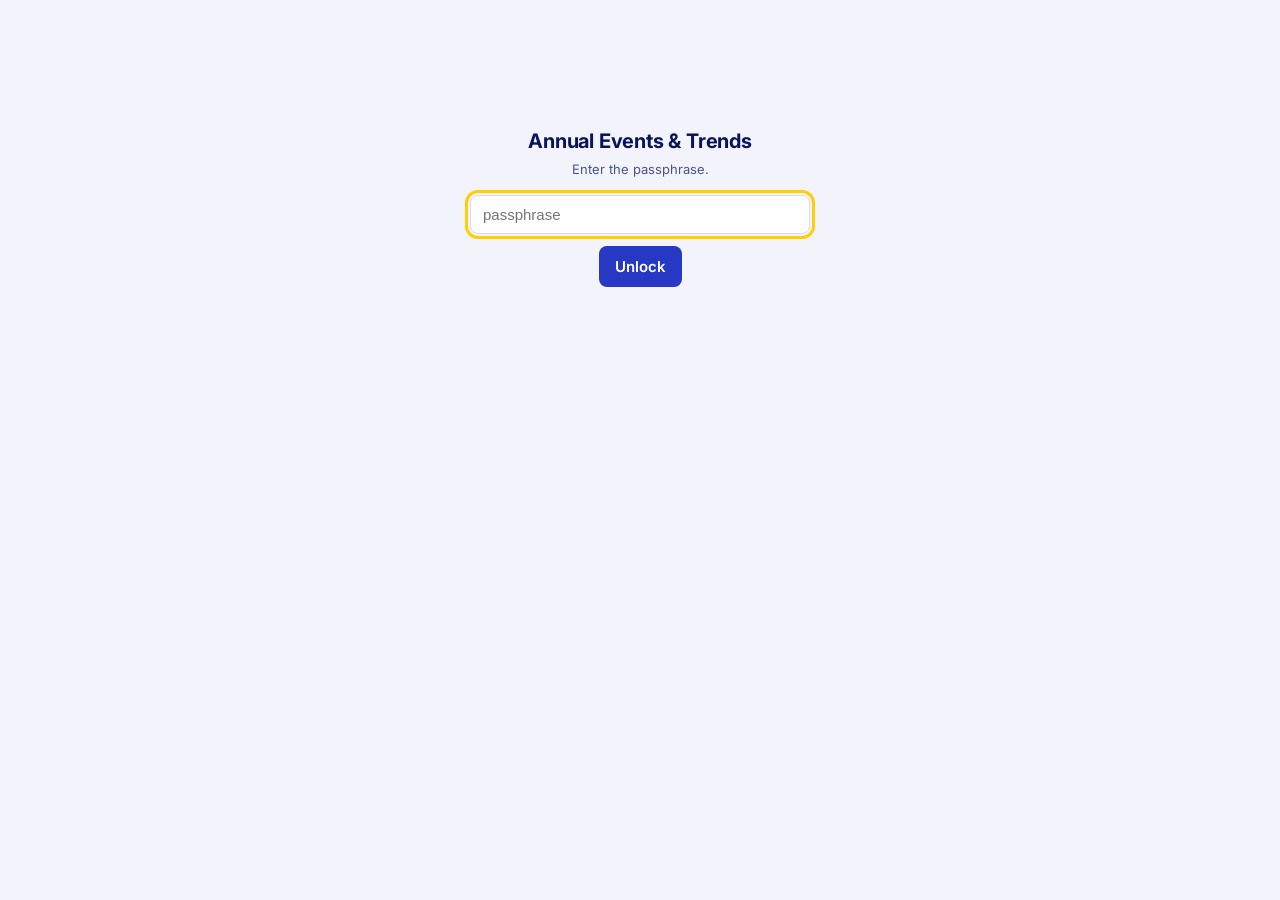
<file: site/recurring.html>
<!doctype html>
<html lang="en">
<head>
<meta charset="utf-8">
<meta name="viewport" content="width=device-width, initial-scale=1">
<meta name="robots" content="noindex, nofollow">
<title>Northland Events — Annual Events &amp; Trends</title>
<link rel="stylesheet" href="theme.css">
<style>
  * { box-sizing:border-box; }
  body { margin:0; background:var(--bg); color:var(--ink);
    font:15px/1.55 var(--font); }
  .wrap { max-width:960px; margin:0 auto; padding:32px 18px 60px; }
  h1 { font-size:20px; margin:0 0 2px; }
  h2 { font-size:15px; margin:34px 0 4px; }
  .sub { color:var(--muted); font-size:13px; margin:0 0 4px; }

  #lock { max-width:340px; margin:14vh auto 0; text-align:center; }
  #lock input { width:100%; padding:10px 12px; font-size:15px; border:1px solid var(--line);
    border-radius:8px; background:var(--panel); color:var(--ink); margin:12px 0; }
  #lock button { font:inherit; cursor:pointer; border:none; border-radius:8px;
    padding:9px 16px; background:var(--accent); color:var(--accent-ink); font-weight:600; }
  #lock .err { color:var(--no); font-size:13px; min-height:1.2em; }

  .cards { display:grid; grid-template-columns:repeat(auto-fit,minmax(140px,1fr)); gap:10px; margin:16px 0 8px; }
  .card { background:var(--panel); border:1px solid var(--line); border-radius:12px; padding:14px 16px; }
  .card .n { font-size:26px; font-weight:700; font-variant-numeric:tabular-nums; }
  .card .l { font-size:12px; color:var(--muted); margin-top:2px; }

  .panel { background:var(--panel); border:1px solid var(--line); border-radius:12px; padding:16px; margin:10px 0; }
  .trend-svg { width:100%; height:70px; display:block; }
  .trend-empty { color:var(--muted); font-size:13px; padding:10px 0; }

  .catbar { display:flex; align-items:center; gap:10px; margin:6px 0; font-size:13px; }
  .catbar .label { width:110px; flex:none; color:var(--muted); }
  .catbar .track { flex:1; background:var(--bg); border-radius:6px; height:10px; overflow:hidden; }
  .catbar .fill { height:100%; background:var(--accent); border-radius:6px; }
  .catbar .n { width:34px; flex:none; text-align:right; font-variant-numeric:tabular-nums; color:var(--muted); }

  table { width:100%; border-collapse:collapse; font-size:13.5px; }
  th, td { text-align:left; padding:9px 8px; border-bottom:1px solid var(--line); vertical-align:top; }
  th { color:var(--muted); font-weight:600; font-size:12px; text-transform:uppercase; letter-spacing:.03em; }
  td.num, th.num { text-align:right; font-variant-numeric:tabular-nums; }
  .badge { display:inline-block; background:var(--accent-soft); color:var(--accent); border-radius:999px;
    padding:1px 8px; font-size:11.5px; font-weight:600; }
  .reason { color:var(--muted); font-size:12px; }
  a.src { color:var(--accent); font-weight:600; text-decoration:none; }
  a.src:hover { text-decoration:underline; }
  .empty { color:var(--muted); font-size:13px; padding:16px 0; }
  .table-scroll { overflow-x:auto; }
  [hidden] { display:none !important; }
</style>
</head>
<body>

<div id="lock">
  <h1>Annual Events &amp; Trends</h1>
  <p class="sub">Enter the passphrase.</p>
  <input id="pass" type="password" autocomplete="off" placeholder="passphrase" autofocus>
  <button id="unlock">Unlock</button>
  <p class="err" id="lockerr"></p>
</div>

<div class="wrap" id="app" hidden>
  <h1>Annual Events &amp; Trends</h1>
  <p class="sub" id="stamp"></p>
  <p class="sub">A private planning view, not part of the public calendar. <b>Confirmed</b> means the same
    event has actually been seen in two separate years, spaced about a year apart. <b>Likely</b> means the
    event's own title says it's annual ("Nth Annual…") but we've only tracked one year of it so far — that
    bucket fills in the gap while real cross-year history accumulates. A weekly or monthly meetup never
    appears in either list, however it's titled — see how below.</p>

  <div class="cards" id="cards"></div>

  <h2>Event volume over time</h2>
  <div class="panel">
    <div id="trend"></div>
  </div>

  <h2>Category mix (most recent run)</h2>
  <div class="panel" id="categories"></div>

  <h2>Confirmed annual events <span class="sub" style="display:inline">— seen in 2+ years, ~a year apart</span></h2>
  <div class="panel table-scroll">
    <table id="tbl-confirmed">
      <thead><tr><th>Event</th><th>Area</th><th>Category</th><th>Years seen</th><th>Next expected</th><th></th></tr></thead>
      <tbody></tbody>
    </table>
    <p class="empty" id="empty-confirmed" hidden>None yet — this fills in as the archive spans multiple years. Check back after this event has recurred once.</p>
  </div>

  <h2>Likely annual events <span class="sub" style="display:inline">— title says "annual", first year tracked</span></h2>
  <div class="panel table-scroll">
    <table id="tbl-likely">
      <thead><tr><th>Event</th><th>Area</th><th>Category</th><th>Claim</th><th>Last seen</th><th></th></tr></thead>
      <tbody></tbody>
    </table>
    <p class="empty" id="empty-likely" hidden>None currently tracked.</p>
  </div>
</div>

<script>
// NOT real security — the whole page is public. It only keeps this view out of
// casual sight. To change the passphrase, replace PASS_HASH with the SHA-256 of
// the new one (run in any browser console):
//   crypto.subtle.digest('SHA-256', new TextEncoder().encode('YOURPASS')).then(b => console.log([...new Uint8Array(b)].map(x=>x.toString(16).padStart(2,'0')).join('')))
const PASS_HASH = "a6e25d4883d864d385fe81231bac850b062c3807ae7564474f90b396b9d7837f"; // sha256("northland-annual-trends")

const RECURRING_PATH = "data/recurring_events.json";
const STATS_PATH = "data/scrape_stats_history.json";

const CAT_LABELS = {
  "music":"Music","arts":"Arts & Theater","family":"Family","food-drink":"Food & Drink",
  "sports-rec":"Sports & Rec","community":"Community","education":"Classes & Talks",
  "holiday":"Holiday","other":"Other"
};

async function sha256(s){
  const b = await crypto.subtle.digest("SHA-256", new TextEncoder().encode(s));
  return [...new Uint8Array(b)].map(x=>x.toString(16).padStart(2,"0")).join("");
}

document.getElementById("unlock").onclick = tryUnlock;
document.getElementById("pass").addEventListener("keydown", e => { if (e.key === "Enter") tryUnlock(); });

async function tryUnlock(){
  const v = document.getElementById("pass").value;
  if (await sha256(v) === PASS_HASH) { start(); }
  else document.getElementById("lockerr").textContent = "Nope.";
}

function fmtDate(iso){
  if (!iso) return "—";
  return new Date(iso + "T00:00:00").toLocaleDateString(undefined, { year:"numeric", month:"short", day:"numeric" });
}
function escapeHtml(s){ return (s||"").replace(/[&<>]/g, c => ({"&":"&amp;","<":"&lt;",">":"&gt;"}[c])); }
function escapeAttr(s){ return (s||"").replace(/"/g,"&quot;"); }

async function start(){
  document.getElementById("lock").hidden = true;
  document.getElementById("app").hidden = false;

  const [rec, stats] = await Promise.all([
    fetch(RECURRING_PATH).then(r=>r.json()).catch(()=>({confirmed:[],likely:[],generated:""})),
    fetch(STATS_PATH).then(r=>r.json()).catch(()=>[]),
  ]);

  const latest = stats.length ? stats[stats.length - 1] : null;
  document.getElementById("stamp").textContent = rec.generated
    ? `Updated ${new Date(rec.generated).toLocaleString()} · ${stats.length} day(s) of trend history`
    : "";

  renderCards(rec, latest, stats);
  renderTrend(stats);
  renderCategories(latest);
  renderTable("tbl-confirmed", "empty-confirmed", rec.confirmed, true);
  renderTable("tbl-likely", "empty-likely", rec.likely, false);
}

function renderCards(rec, latest, stats){
  const cards = [
    { n: (rec.confirmed||[]).length, l: "Confirmed annual events" },
    { n: (rec.likely||[]).length, l: "Likely annual events (1st year)" },
    { n: latest ? latest.published : "—", l: "Events currently published" },
    { n: latest ? latest.active_sources : "—", l: "Active sources" },
    { n: stats.length, l: "Days of trend history" },
  ];
  const el = document.getElementById("cards");
  el.innerHTML = cards.map(c => `<div class="card"><div class="n">${c.n}</div><div class="l">${c.l}</div></div>`).join("");
}

function renderTrend(stats){
  const el = document.getElementById("trend");
  if (stats.length < 2){
    el.innerHTML = '<p class="trend-empty">Not enough days yet to draw a trend — this fills in one point per day the scraper runs.</p>';
    return;
  }
  const w = 900, h = 70, pad = 6;
  const vals = stats.map(s => s.published);
  const max = Math.max(...vals, 1), min = Math.min(...vals);
  const range = Math.max(max - min, 1);
  const stepX = (w - pad*2) / (stats.length - 1);
  const pts = vals.map((v,i) => {
    const x = pad + i*stepX;
    const y = h - pad - ((v - min) / range) * (h - pad*2);
    return `${x.toFixed(1)},${y.toFixed(1)}`;
  }).join(" ");
  el.innerHTML = `<svg class="trend-svg" viewBox="0 0 ${w} ${h}" preserveAspectRatio="none">
    <polyline points="${pts}" fill="none" stroke="var(--accent)" stroke-width="2" vector-effect="non-scaling-stroke"/>
  </svg>
  <p class="sub" style="margin:4px 0 0">${stats[0].date} → ${stats[stats.length-1].date} · published events per day</p>`;
}

function renderCategories(latest){
  const el = document.getElementById("categories");
  if (!latest || !latest.categories){ el.innerHTML = '<p class="trend-empty">No data yet.</p>'; return; }
  const entries = Object.entries(latest.categories).sort((a,b) => b[1]-a[1]);
  const max = Math.max(...entries.map(e => e[1]), 1);
  el.innerHTML = entries.map(([cat, n]) => `
    <div class="catbar">
      <div class="label">${CAT_LABELS[cat] || cat}</div>
      <div class="track"><div class="fill" style="width:${(n/max*100).toFixed(1)}%"></div></div>
      <div class="n">${n}</div>
    </div>`).join("");
}

function renderTable(tableId, emptyId, rows, isConfirmed){
  const tbody = document.querySelector(`#${tableId} tbody`);
  tbody.innerHTML = "";
  document.getElementById(emptyId).hidden = (rows || []).length > 0;
  for (const r of (rows || [])){
    const tr = document.createElement("tr");
    const claim = r.claimed_annual_number ? `<span class="badge">${r.claimed_annual_number}th year</span>`
                : r.signal_reasons && r.signal_reasons.length ? `<span class="reason">${escapeHtml(r.signal_reasons[0])}</span>` : "—";
    tr.innerHTML = `
      <td></td>
      <td>${escapeHtml(r.area)}</td>
      <td>${CAT_LABELS[r.category] || r.category || "—"}</td>
      <td>${isConfirmed ? escapeHtml((r.years_seen||[]).join(", ")) : claim}</td>
      <td>${isConfirmed ? fmtDate(r.predicted_next) : fmtDate(r.last_date)}</td>
      <td>${r.last_url ? `<a class="src" href="${escapeAttr(r.last_url)}" target="_blank" rel="noopener">source ↗</a>` : ""}</td>`;
    tr.children[0].textContent = r.title;
    tbody.appendChild(tr);
  }
}
</script>
</body>
</html>
</file>
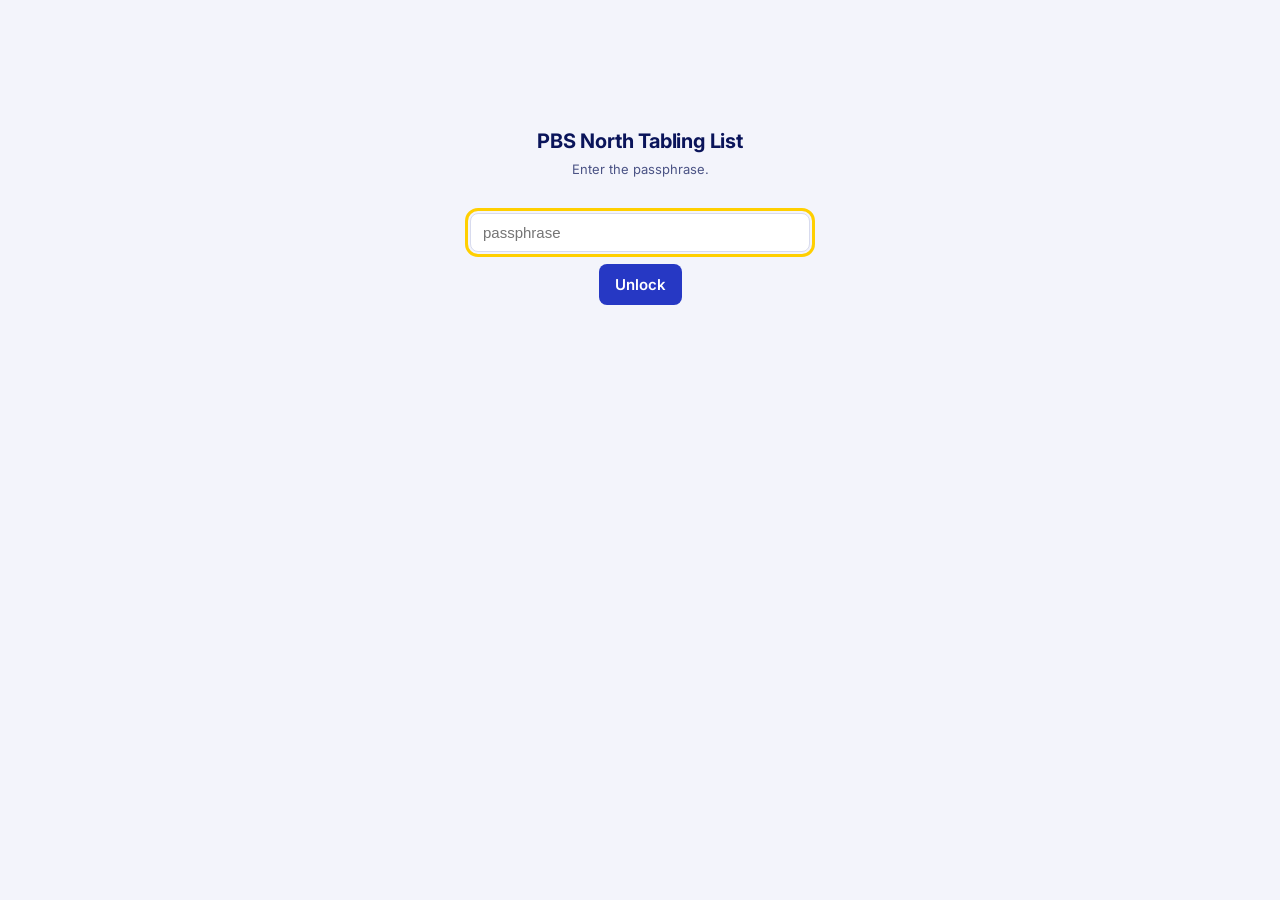
<file: site/tabling.html>
<!doctype html>
<html lang="en">
<head>
<meta charset="utf-8">
<meta name="viewport" content="width=device-width, initial-scale=1">
<meta name="robots" content="noindex, nofollow">
<title>Northland Events — PBS North Tabling List</title>
<link rel="stylesheet" href="theme.css">
<style>
  * { box-sizing:border-box; }
  body { margin:0; background:var(--bg); color:var(--ink);
    font:15px/1.55 var(--font); }
  .wrap { max-width:760px; margin:0 auto; padding:32px 18px 60px; }
  h1 { font-size:20px; margin:0 0 2px; }
  .sub { color:var(--muted); font-size:13px; margin:0 0 22px; }

  #lock { max-width:340px; margin:14vh auto 0; text-align:center; }
  #lock input { width:100%; padding:10px 12px; font-size:15px; border:1px solid var(--line);
    border-radius:8px; background:var(--panel); color:var(--ink); margin:12px 0; }
  #lock button, .btn { font:inherit; cursor:pointer; border:none; border-radius:8px;
    padding:9px 16px; background:var(--accent); color:var(--accent-ink); font-weight:600; }
  #lock .err { color:var(--no); font-size:13px; min-height:1.2em; }

  .bar { position:sticky; top:0; z-index:5; background:var(--bg); padding:10px 0 12px;
    border-bottom:1px solid var(--line); display:flex; flex-wrap:wrap; gap:10px 14px;
    align-items:center; margin-bottom:8px; }
  .bar .count { font-weight:600; }
  .bar .count b { font-variant-numeric:tabular-nums; }
  .bar select { padding:6px 9px; border:1px solid var(--line); border-radius:8px;
    background:var(--panel); color:var(--ink); font-size:13px; }
  .bar .spacer { flex:1; }
  .bar .btn.secondary { background:var(--panel); color:var(--accent); border:1px solid var(--accent); }

  .month { font-size:13px; font-weight:700; text-transform:uppercase; letter-spacing:.06em;
    color:var(--muted); margin:22px 0 6px; }
  .month:first-of-type { margin-top:6px; }

  .card { background:var(--panel); border:1px solid var(--line); border-radius:12px;
    padding:14px 16px; margin:10px 0; display:flex; gap:14px; align-items:flex-start; }
  .card .date { flex:none; width:56px; text-align:center; }
  .card .date .dow { font-size:11px; color:var(--muted); text-transform:uppercase; }
  .card .date .num { font-size:22px; font-weight:700; line-height:1.1; }
  .card .body { flex:1; min-width:0; }
  .card h2 { font-size:16px; margin:0 0 3px; }
  .card .where { color:var(--muted); font-size:13px; }
  .card .tags { margin:8px 0 0; display:flex; flex-wrap:wrap; gap:6px; }
  .card .tag { display:inline-block; background:var(--bg); border:1px solid var(--line);
    border-radius:999px; padding:2px 9px; font-size:12px; }
  .card .tag.reason { background:var(--accent-soft); border-color:var(--accent); color:var(--accent); font-weight:600; }
  .card .src { font-size:13px; margin-top:8px; }
  .card .src a { color:var(--accent); font-weight:600; text-decoration:none; }
  .card .src a:hover { text-decoration:underline; }
  [hidden] { display:none !important; }
</style>
</head>
<body>

<div id="lock">
  <h1>PBS North Tabling List</h1>
  <p class="sub">Enter the passphrase.</p>
  <input id="pass" type="password" autocomplete="off" placeholder="passphrase" autofocus>
  <button id="unlock">Unlock</button>
  <p class="err" id="lockerr"></p>
</div>

<div class="wrap" id="app" hidden>
  <h1>PBS North Tabling List</h1>
  <p class="sub">Upcoming events across the Northland calendar that look like a good fit for a PBS North table —
    fairs &amp; festivals, expos &amp; health/resource fairs, and parades or large public gatherings.
    Farmers markets are left off on purpose. This list is not part of the public calendar.</p>

  <div class="bar">
    <span class="count"><b id="n-shown">0</b> of <b id="n-total">0</b> upcoming</span>
    <select id="reason"><option value="">All types</option></select>
    <span class="spacer"></span>
    <button class="btn secondary" id="export-csv">Export CSV</button>
  </div>

  <div id="list"></div>
  <p id="empty" hidden style="color:var(--muted);text-align:center;padding:40px">
    Nothing upcoming matches right now.</p>
</div>

<script>
// NOT real security — the whole page is public. It only keeps this list out of
// casual view. To change the passphrase, replace PASS_HASH with the SHA-256 of
// the new one (run in any browser console):
//   crypto.subtle.digest('SHA-256', new TextEncoder().encode('YOURPASS')).then(b => console.log([...new Uint8Array(b)].map(x=>x.toString(16).padStart(2,'0')).join('')))
const PASS_HASH = "c4983dfac6aae24d8937bb1005e8be60ac4c8878b428989a8f46365cc3e0b5f3"; // sha256("pbsnorth-tabling")

const EVENTS_PATH = "data/events.json";

async function sha256(s){
  const b = await crypto.subtle.digest("SHA-256", new TextEncoder().encode(s));
  return [...new Uint8Array(b)].map(x=>x.toString(16).padStart(2,"0")).join("");
}

let SHOWN = [];

document.getElementById("unlock").onclick = tryUnlock;
document.getElementById("pass").addEventListener("keydown", e => { if (e.key === "Enter") tryUnlock(); });

async function tryUnlock(){
  const v = document.getElementById("pass").value;
  if (await sha256(v) === PASS_HASH) { start(); }
  else document.getElementById("lockerr").textContent = "Nope.";
}

async function start(){
  document.getElementById("lock").hidden = true;
  document.getElementById("app").hidden = false;

  const data = await fetch(EVENTS_PATH).then(r => r.json()).catch(() => ({ events: [] }));
  const today = new Date(); today.setHours(0,0,0,0);
  const all = (data.events || [])
    .filter(e => e.tabling && new Date(e.start) >= today)
    .sort((a, b) => a.start.localeCompare(b.start));

  document.getElementById("n-total").textContent = all.length;

  const reasonSel = document.getElementById("reason");
  const reasons = Array.from(new Set(all.flatMap(e => e.tabling_reasons || []))).sort();
  for (const r of reasons) reasonSel.add(new Option(r, r));
  reasonSel.onchange = () => render(all);

  render(all);
}

function render(all){
  const r = document.getElementById("reason").value;
  SHOWN = r ? all.filter(e => (e.tabling_reasons || []).includes(r)) : all;
  document.getElementById("n-shown").textContent = SHOWN.length;

  const list = document.getElementById("list");
  list.innerHTML = "";
  let lastMonth = "";

  for (const ev of SHOWN){
    const d = new Date(ev.start);
    const monthKey = d.toLocaleDateString(undefined, { month: "long", year: "numeric" });
    if (monthKey !== lastMonth){
      const h = document.createElement("div");
      h.className = "month";
      h.textContent = monthKey;
      list.appendChild(h);
      lastMonth = monthKey;
    }

    const where = [ev.venue, ev.city || ev.area].filter(Boolean).join(" · ");
    const card = document.createElement("div");
    card.className = "card";
    card.innerHTML = `
      <div class="date">
        <div class="dow">${d.toLocaleDateString(undefined, { weekday: "short" })}</div>
        <div class="num">${d.getDate()}</div>
      </div>
      <div class="body">
        <h2></h2>
        <div class="where"></div>
        <div class="tags">
          ${(ev.tabling_reasons || []).map(t => `<span class="tag reason">${escapeHtml(t)}</span>`).join("")}
        </div>
        <div class="src"></div>
      </div>`;
    card.querySelector("h2").textContent = ev.title;
    card.querySelector(".where").textContent =
      (ev.all_day ? "" : d.toLocaleTimeString(undefined, { hour: "numeric", minute: "2-digit" }) + " · ") + where;
    const src = card.querySelector(".src");
    if (ev.url) src.innerHTML = `<a href="${escapeAttr(ev.url)}" target="_blank" rel="noopener">Event details ↗</a>`;
    list.appendChild(card);
  }

  document.getElementById("empty").hidden = SHOWN.length > 0;
}

function escapeHtml(s){ return (s||"").replace(/[&<>]/g, c => ({"&":"&amp;","<":"&lt;",">":"&gt;"}[c])); }
function escapeAttr(s){ return (s||"").replace(/"/g,"&quot;"); }

document.getElementById("export-csv").onclick = () => {
  const cols = ["date", "title", "venue", "city", "reasons", "url"];
  const cell = v => { v = (v ?? "").toString(); return /[",\n]/.test(v) ? '"' + v.replace(/"/g,'""') + '"' : v; };
  const lines = [cols.join(",")];
  for (const ev of SHOWN){
    lines.push([
      (ev.start || "").slice(0, 10),
      ev.title, ev.venue || "", ev.city || ev.area || "",
      (ev.tabling_reasons || []).join("; "), ev.url || "",
    ].map(cell).join(","));
  }
  const blob = new Blob([lines.join("\n") + "\n"], { type: "text/csv" });
  const a = document.createElement("a");
  a.href = URL.createObjectURL(blob);
  a.download = "pbs-north-tabling-opportunities.csv";
  document.body.appendChild(a); a.click(); a.remove();
};
</script>
</body>
</html>
</file>
<file: site/theme.css>
/* Shared look for every page: the PBS colour palette and type style (owner
   decision 2026-10-12; no PBS logos or name). Pages keep only their layout
   CSS and read colours from these tokens. docs/ARCHITECTURE.md "Site pages".

   PBS Sans is licensed, so it is listed first (used if the viewer has it)
   and Inter, a free, screen-legible sans, stands in for it. */
@import url("https://fonts.googleapis.com/css2?family=Inter:wght@400;500;600;700&display=swap");

:root {
  /* PBS palette */
  --pbs-blue: #2638C4;     /* signature */
  --pbs-navy: #0A145A;
  --pbs-medium: #0F1E8C;
  --pbs-teal: #48D3CD;     /* accents: use sparingly */
  --pbs-yellow: #FFCF00;
  --pbs-coral: #FE704E;

  --font: "PBS Sans", "Inter", -apple-system, BlinkMacSystemFont, "Segoe UI", Roboto, sans-serif;

  --bg: #F3F4FB; --panel: #FFFFFF; --ink: #0A145A; --muted: #4B5385; --line: #D8DBEE;
  --accent: var(--pbs-blue); --accent-strong: var(--pbs-medium); --accent-ink: #FFFFFF;
  --accent-soft: #2638C41A;
  --band: var(--pbs-navy); --band-ink: #FFFFFF; --band-muted: #C9CEF2;
  --focus: var(--pbs-yellow);
  --ok: #1D7A55; --ok-bg: #E2F3EC; --no: #B2361B; --no-bg: #FDE7E1; --warn: #7A5A00; --warn-bg: #FFF4CC;
}
@media (prefers-color-scheme: dark) {
  :root {
    --bg: #060B36; --panel: #0A145A; --ink: #FFFFFF; --muted: #B4BAE6; --line: #23307F;
    --accent: #8E9BFF; --accent-strong: #B5BEFF; --accent-ink: #060B36;
    --accent-soft: #8E9BFF26;
    --band: #0F1E8C; --band-ink: #FFFFFF; --band-muted: #C9CEF2;
    --ok: #5FD6A6; --ok-bg: #0F3A3A; --no: #FE8F74; --no-bg: #3D1A2A; --warn: #FFCF00; --warn-bg: #3A3210;
  }
}

body { font-family: var(--font); background: var(--bg); color: var(--ink); }
h1, h2, h3 { letter-spacing: -.01em; }
a { color: var(--accent); }
button:focus-visible, input:focus-visible, select:focus-visible, a:focus-visible, summary:focus-visible {
  outline: 3px solid var(--focus); outline-offset: 2px;
}

/* FullCalendar (index.html) */
.fc {
  --fc-border-color: var(--line);
  --fc-page-bg-color: var(--panel);
  --fc-neutral-bg-color: var(--bg);
  --fc-today-bg-color: var(--accent-soft);
  --fc-list-event-hover-bg-color: var(--accent-soft);
  --fc-button-text-color: #FFFFFF;
  --fc-button-bg-color: var(--pbs-blue);
  --fc-button-border-color: var(--pbs-blue);
  --fc-button-hover-bg-color: var(--pbs-medium);
  --fc-button-hover-border-color: var(--pbs-medium);
  --fc-button-active-bg-color: var(--pbs-navy);
  --fc-button-active-border-color: var(--pbs-navy);
}
@media (prefers-color-scheme: dark) {
  .fc { --fc-button-active-bg-color: #5163F0; --fc-button-active-border-color: #5163F0; }
}
</file>
